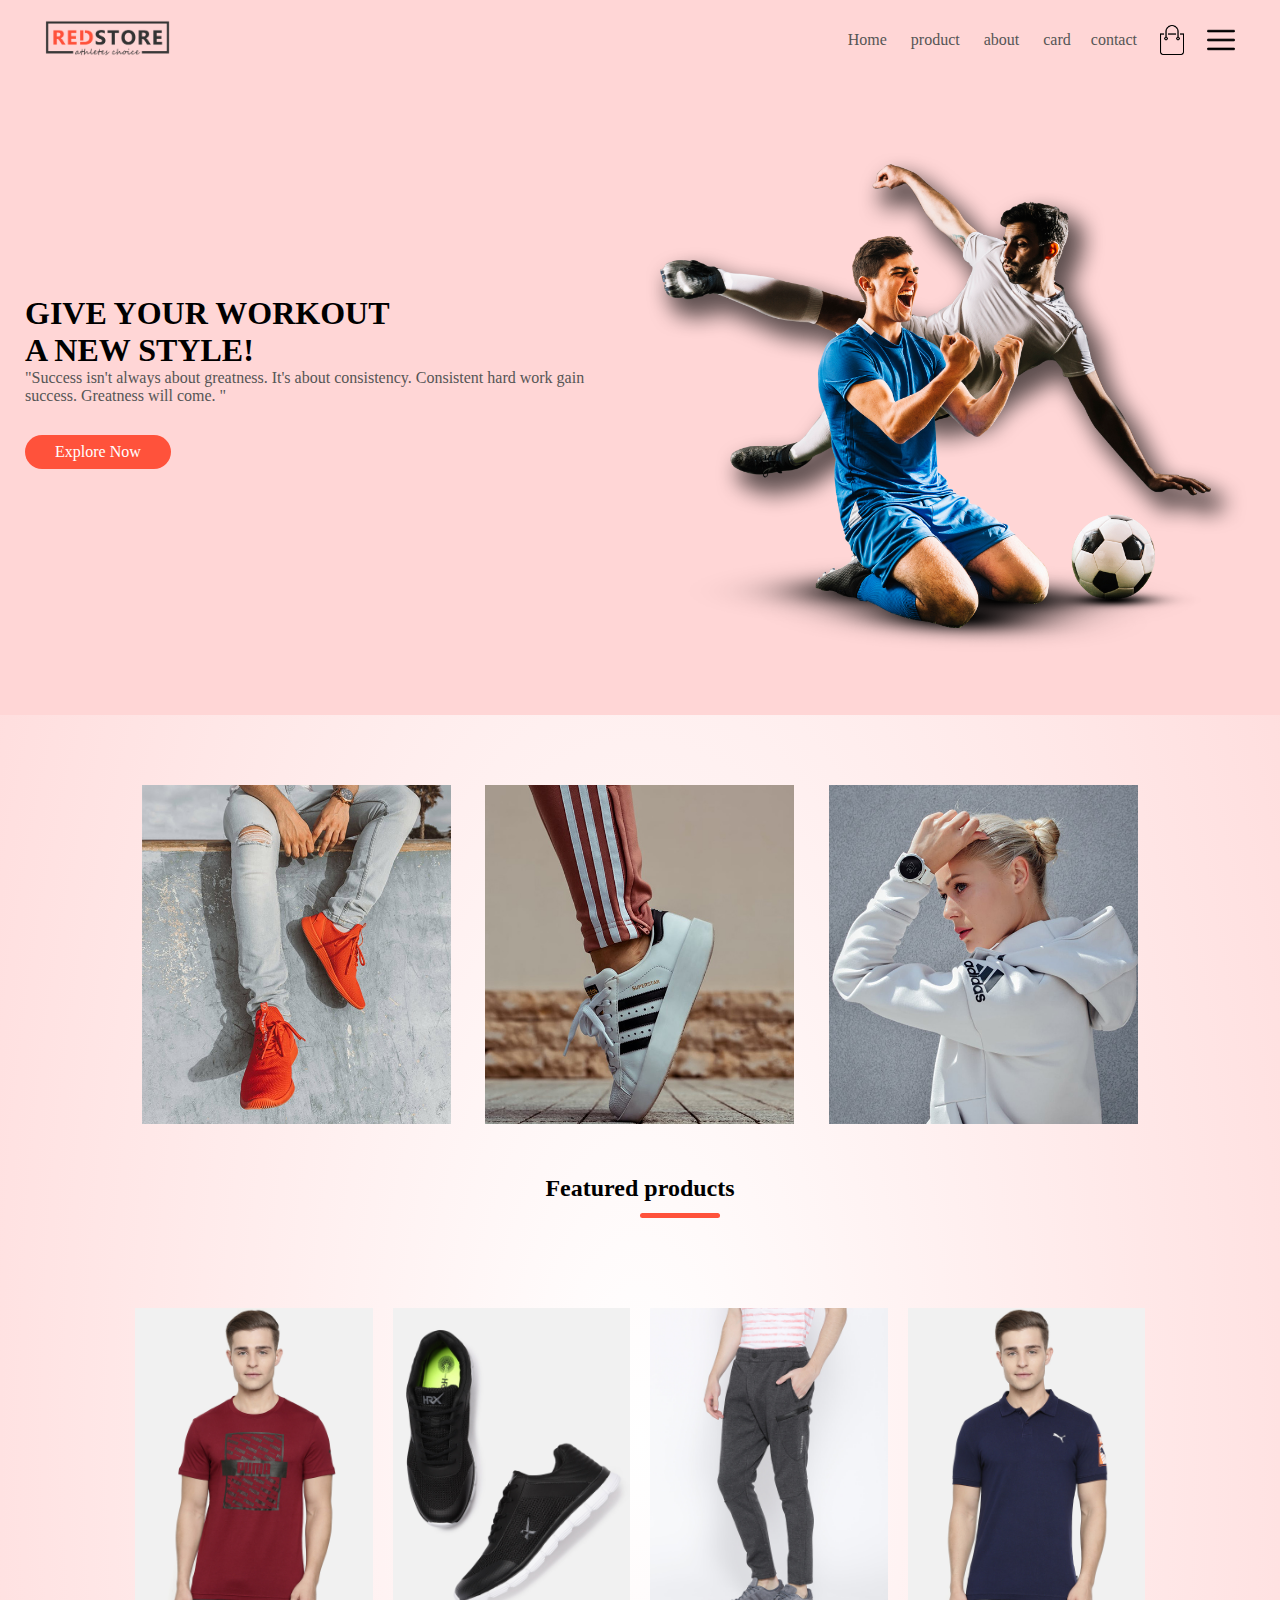
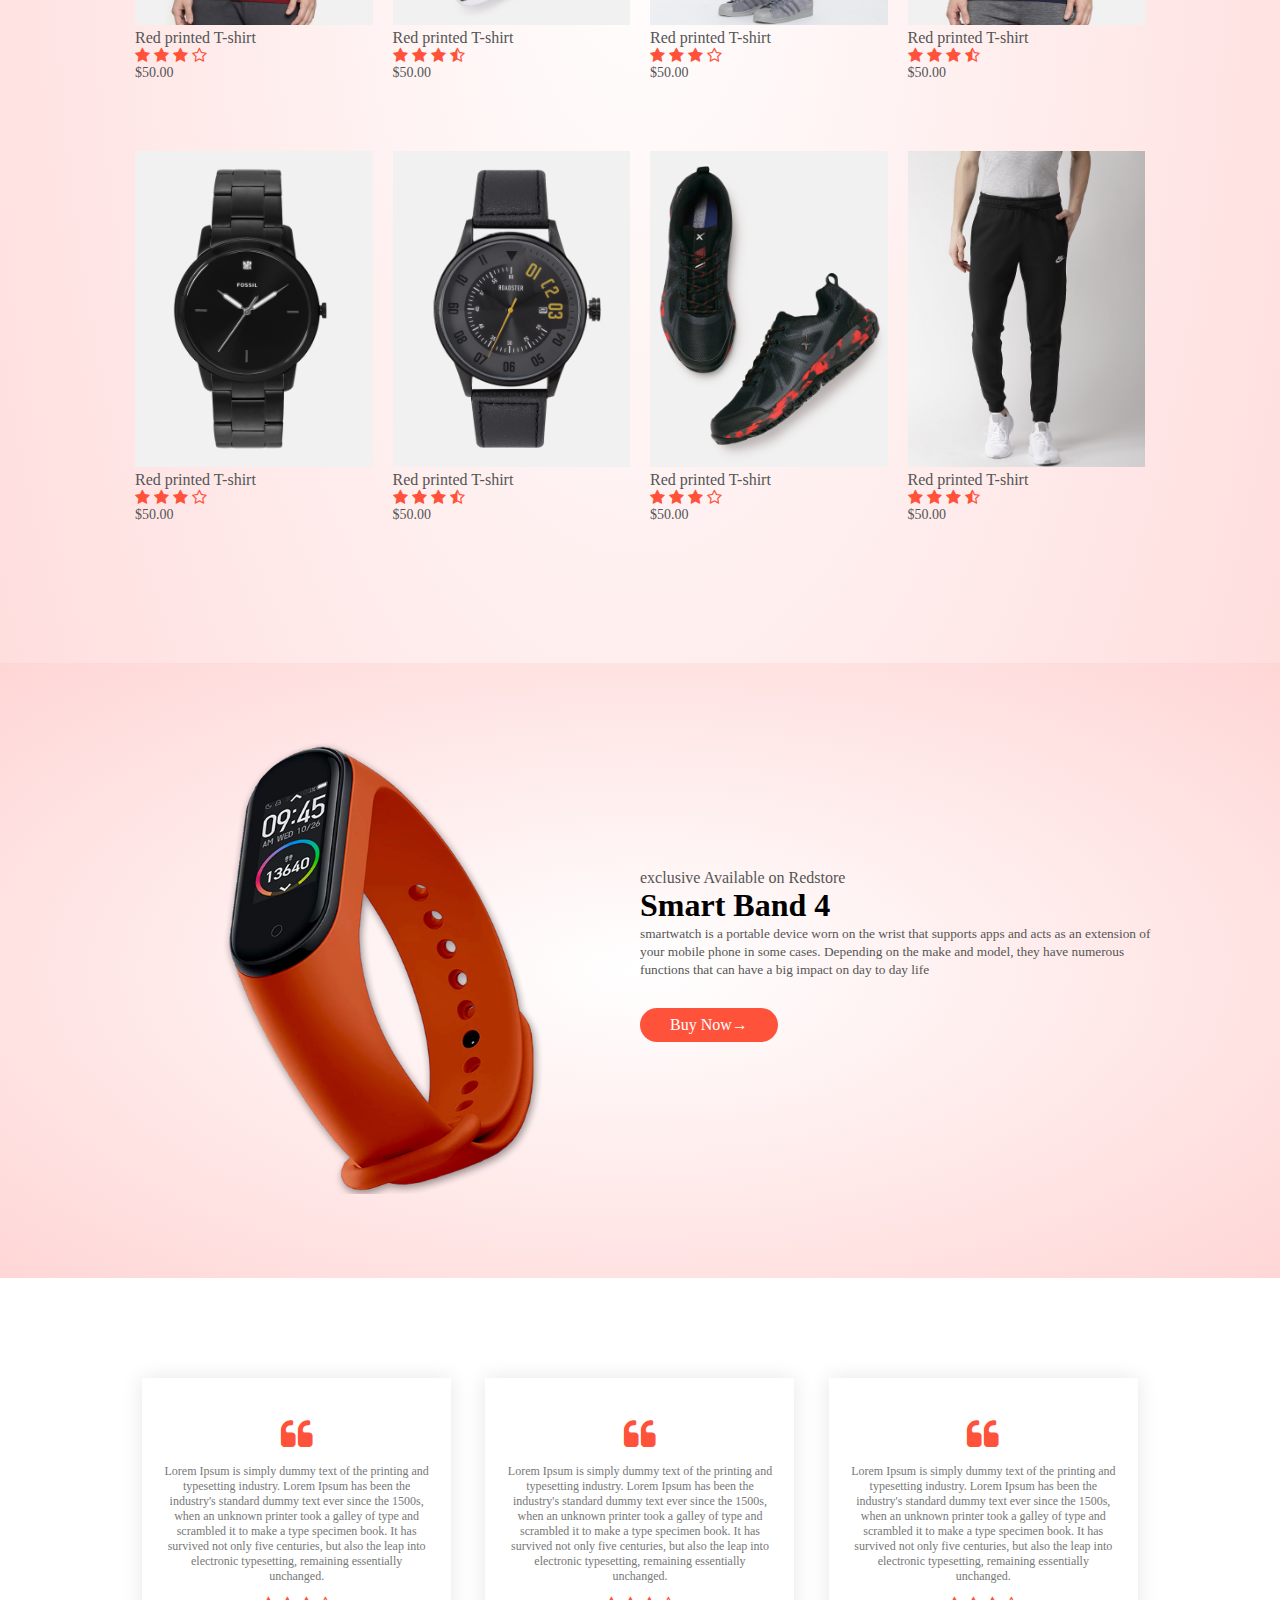
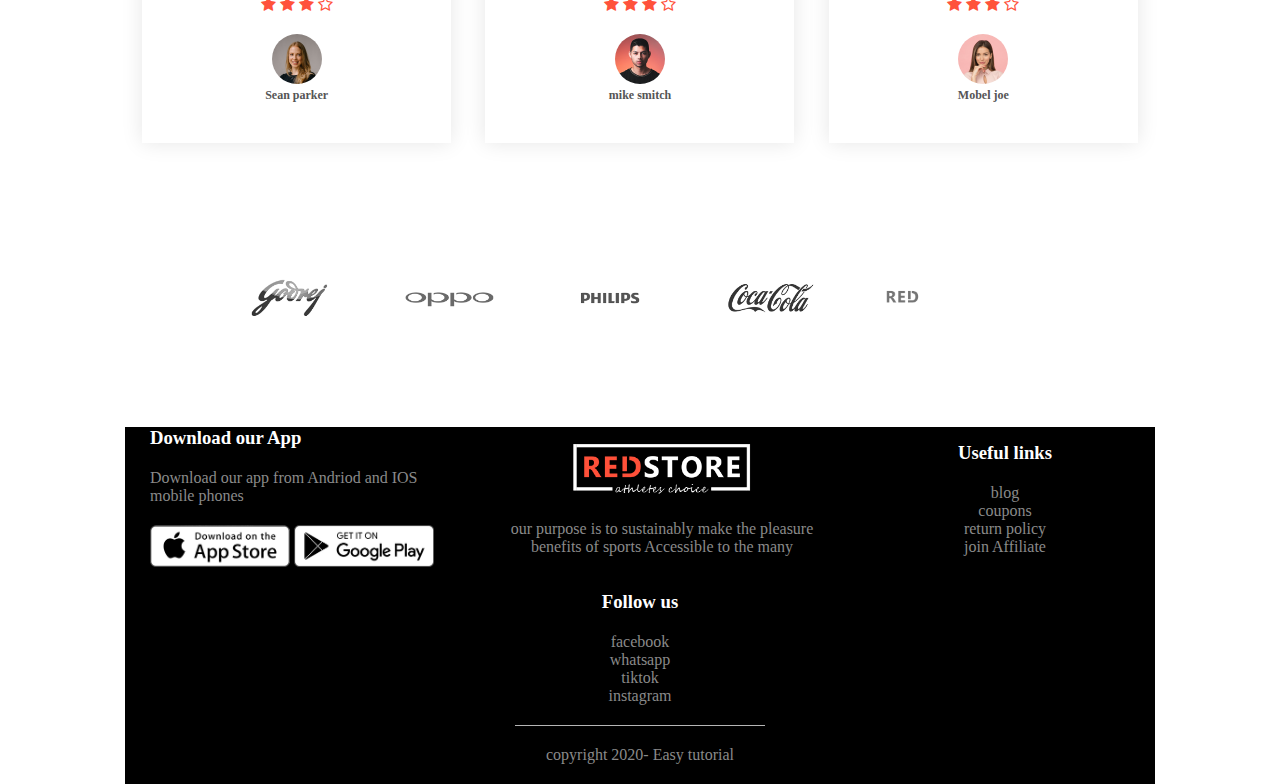
<file: index.html>
<!DOCTYPE html>
<html lang="en">
<head>
    <meta charset="UTF-8">
    <meta name="viewport" content="width=device-width>, initial-scale=1.0">
    <title>Document</title>
    
    <link rel="stylesheet" href="https://cdnjs.cloudflare.com/ajax/libs/font-awesome/4.7.0/css/font-awesome.min.css">
    <link rel="stylesheet" href="style.css">
</head>
<body>
    <div class="header">
    <div class="container">
    <div class="navbar">
        <div class="logo">
            <img src="images/logo.png" width="125px">
        </div>
        <nav>
        <ul id="menuitems">
            <li><a href="">Home</a></li>
            <li><a href="http://127.0.0.1:5500/product.html">product </a></li>
            <li><a href="http://127.0.0.1:5500/about.html">about</a></li>
           <li><a href="http://127.0.0.1:5500/card.html">card</a>
            <li><a href="http://127.0.0.1:5500/contact.html">contact</a></li>
            

        </ul>
        </nav>
        <img src="images/cart.png" width="30px" height="30px">
        <img src="images/menu.png" class="menu-icon "onclick="menutoggle()" >
    </div>
    
    <div class="row">
        <div class="col-2">
            <h1>GIVE YOUR WORKOUT<BR>A NEW STYLE!</h1>
                <P>"Success isn't always about greatness. It's about consistency. Consistent
hard work gain success. Greatness will come.

"<br></P>
<a href="" class="btn">Explore Now   </a>
        </div>
<div class="col-2">
<img src="images/image1.png"  >
    </div>
        </div>
    </div>
<!---featured categroies---------->
<div class="categroies">
    <div class="small-container">
    <div class="row">
        <div class="col-3">
            <img src="images/category-1.jpg" >
        </div>
        <div class="col-3">
        <img src="images/category-2.jpg" >
        </div>
        
        <div class="col-3">
        <img src="images/category-3.jpg" >
        </div>
        </div>
    </div>
    <!---featured products---------->
    <div class="small-container">
        <h2 class="tittle">Featured products</h2>
        <div class="row">
            <div class="col-4">
                <img src="images/product-1.jpg" >
                <h4>Red printed T-shirt</h4>
                <div class="rating">
            <i class="fa fa-star"></i>
                            <i class="fa fa-star"></i>
                            <i class="fa fa-star"></i>
                            <i class="fa fa-star-o"></i>
                </div>
                <p>$50.00</p>
            </div>

    <div class="col-4">
                <img src="images/product-2.jpg" >
                <h4>Red printed T-shirt</h4>
                <div class="rating">
            <i class="fa fa-star"></i>
                            <i class="fa fa-star"></i>
                            <i class="fa fa-star"></i>
                            <i class="fa fa-star-half-o"></i>
                </div>
                <p>$50.00</p>
                </div>

    <div class="col-4">
                <img src="images/product-3.jpg" >
                <h4>Red printed T-shirt</h4>
                <div class="rating">
            <i class="fa fa-star"></i>
                            <i class="fa fa-star"></i>
                            <i class="fa fa-star"></i>
                            <i class="fa fa-star-o"></i>
                </div>
                <p>$50.00</p>
                </div>

    <div class="col-4">
                <img src="images/product-4.jpg" >
                <h4>Red printed T-shirt</h4>
                <div class="rating">
            <i class="fa fa-star"></i>
                            <i class="fa fa-star"></i>
                            <i class="fa fa-star"></i>
                            <i class="fa fa-star-half-o"></i>
                </div>
                <p>$50.00</p>
    </div>
        <div class="col-4">
                <img src="images/product-8.jpg" >
                <h4>Red printed T-shirt</h4>
                <div class="rating">
            <i class="fa fa-star"></i>
                            <i class="fa fa-star"></i>
                            <i class="fa fa-star"></i>
                            <i class="fa fa-star-o"></i>
                </div>
                <p>$50.00</p>
            </div>

    <div class="col-4">
                <img src="images/product-9.jpg" >
                <h4>Red printed T-shirt</h4>
                <div class="rating">
            <i class="fa fa-star"></i>
                            <i class="fa fa-star"></i>
                            <i class="fa fa-star"></i>
                            <i class="fa fa-star-half-o"></i>
                </div>
                <p>$50.00</p>
                </div>

    <div class="col-4">
                <img src="images/product-10.jpg" >
                <h4>Red printed T-shirt</h4>
                <div class="rating">
            <i class="fa fa-star"></i>
                            <i class="fa fa-star"></i>
                            <i class="fa fa-star"></i>
                            <i class="fa fa-star-o"></i>
                </div>
                <p>$50.00</p>
                </div>

    <div class="col-4">
                <img src="images/product-12.jpg" >
                <h4>Red printed T-shirt</h4>
                <div class="rating">
            <i class="fa fa-star"></i>
                            <i class="fa fa-star"></i>
                            <i class="fa fa-star"></i>
                            <i class="fa fa-star-half-o"></i>
                </div>
                <p>$50.00</p>
                </div>
        </div>
        </div>
</div>
        <!----------offer----------->
<div class="offer">
    <div class="small-container">
        <div class="row">
            <div class="col-2">
                <img src="images/exclusive.png"class="offer-img" >
            </div>
            <div class="col-2">
        <p>exclusive Available on Redstore</p>
        <h1>Smart Band 4</h1>
        <small> smartwatch is a portable device worn on the wrist that supports apps and acts as an extension of your mobile phone in some cases. Depending on the make and model, they have numerous functions that can have a big impact on day to day life
</small><br>
<a href="" class="btn"> Buy Now&#8594;</a>

        </div>
    </div>
</div>
</div>
    </div>
   <!--------test-imonial----->
<div class="test-imonial">
    <div class="small-container">
        <div class="row">
            <div class="col-3">
            <i class="fa fa-quote-left"></i>

                <p>Lorem Ipsum is simply dummy text of the printing and typesetting industry. Lorem Ipsum has been the industry's standard dummy text ever since the 1500s, when an unknown printer took a galley of type and scrambled it to make a type specimen book. It has survived not only five centuries, but also the leap into electronic typesetting, remaining essentially unchanged. 

</p>
                <div class="rating">
            <i class="fa fa-star"></i>
                            <i class="fa fa-star"></i>
                            <i class="fa fa-star"></i>
                            <i class="fa fa-star-o"></i>
                </div>
                <img src="images/user-1.png">
                <h3>Sean parker</h3>

            </div>
                        <div class="col-3">
            <i class="fa fa-quote-left"></i>

                            <p>Lorem Ipsum is simply dummy text of the printing and typesetting industry. Lorem Ipsum has been the industry's standard dummy text ever since the 1500s, when an unknown printer took a galley of type and scrambled it to make a type specimen book. It has survived not only five centuries, but also the leap into electronic typesetting, remaining essentially unchanged. </p>



                <div class="rating">
            <i class="fa fa-star"></i>
                            <i class="fa fa-star"></i>
                            <i class="fa fa-star"></i>
                            <i class="fa fa-star-o"></i>
                </div>
                <img src="images/user-2.png">
                <h3>mike smitch</h3>

        </div>
                    <div class="col-3">
            <i class="fa fa-quote-left"></i>

                <p>Lorem Ipsum is simply dummy text of the printing and typesetting industry. Lorem Ipsum has been the industry's standard dummy text ever since the 1500s, when an unknown printer took a galley of type and scrambled it to make a type specimen book. It has survived not only five centuries, but also the leap into electronic typesetting, remaining essentially unchanged. 

</p>
                <div class="rating">
            <i class="fa fa-star"></i>
                            <i class="fa fa-star"></i>
                            <i class="fa fa-star"></i>
                            <i class="fa fa-star-o"></i>
                </div>
                <img src="images/user-3.png">
                <h3>Mobel joe</h3>

    </div>
    <!------Brand------->
    <div class="brand">
        <div class="small-container">
            <div class="row">
                <div class="col-5">
            <img src="images/logo-godrej.png" >
            </div>
                            <div class="col-5">
            <img src="images/logo-oppo.png" >
            </div>
                            <div class="col-5">
            <img src="images/logo-philips.png" >
            </div>
           <div class="col-5">
            <img src="images/logo-coca-cola.png" >
            </div>

           <div class="col-5">
            <img src="images/logo-white.png" >
            </div>


        </div>
    </div>

</div>
<!-----footer------>
<div class="footer">
    <div class="small-container">
        <div class="row">
            <div class="footer-col-1">
            <h3>Download our App</h3>
            <p>Download our app from Andriod and IOS mobile phones </p>  
            <div class="app-logo">
                <img src="images/app-store.png">
                <img src="images/play-store.png" >
            </div>  
            </div>
<div class="footer-col-2">
    <img src="images/logo-white.png">
                <p>our purpose is to sustainably make the pleasure <br> benefits of sports Accessible to the many</p>    

</div>
            
            <div class="footer-col-3">
<h3>Useful links</h3>
<ul>
    <li>blog</li>
    <li>coupons</li>
    <li>return policy</li>
    <li> join Affiliate</li>

</ul>  
</div>
<div class="footer-col-4">
    <h3>Follow us</h3>
<ul>
    <li>facebook</li>
    <li>whatsapp</li>
    <li>tiktok</li>
    <li> instagram</li>

</ul>  
<div>
    <hr>
<p class="copy-right
">copyright 2020- Easy tutorial</p>
        </div>
</div>
<!------------js for toggle menu---->
<script>
    var menuitems=Document.getElementByid("Menuitems");
    menuitems.style.maxheight="0px";
    function menutoggle() {
        if(Menuitems.style.maxheight=="0px")
    
     {
            Menuitems.style.maxheight=="0px"

}
}
</script>
</html>
</file>
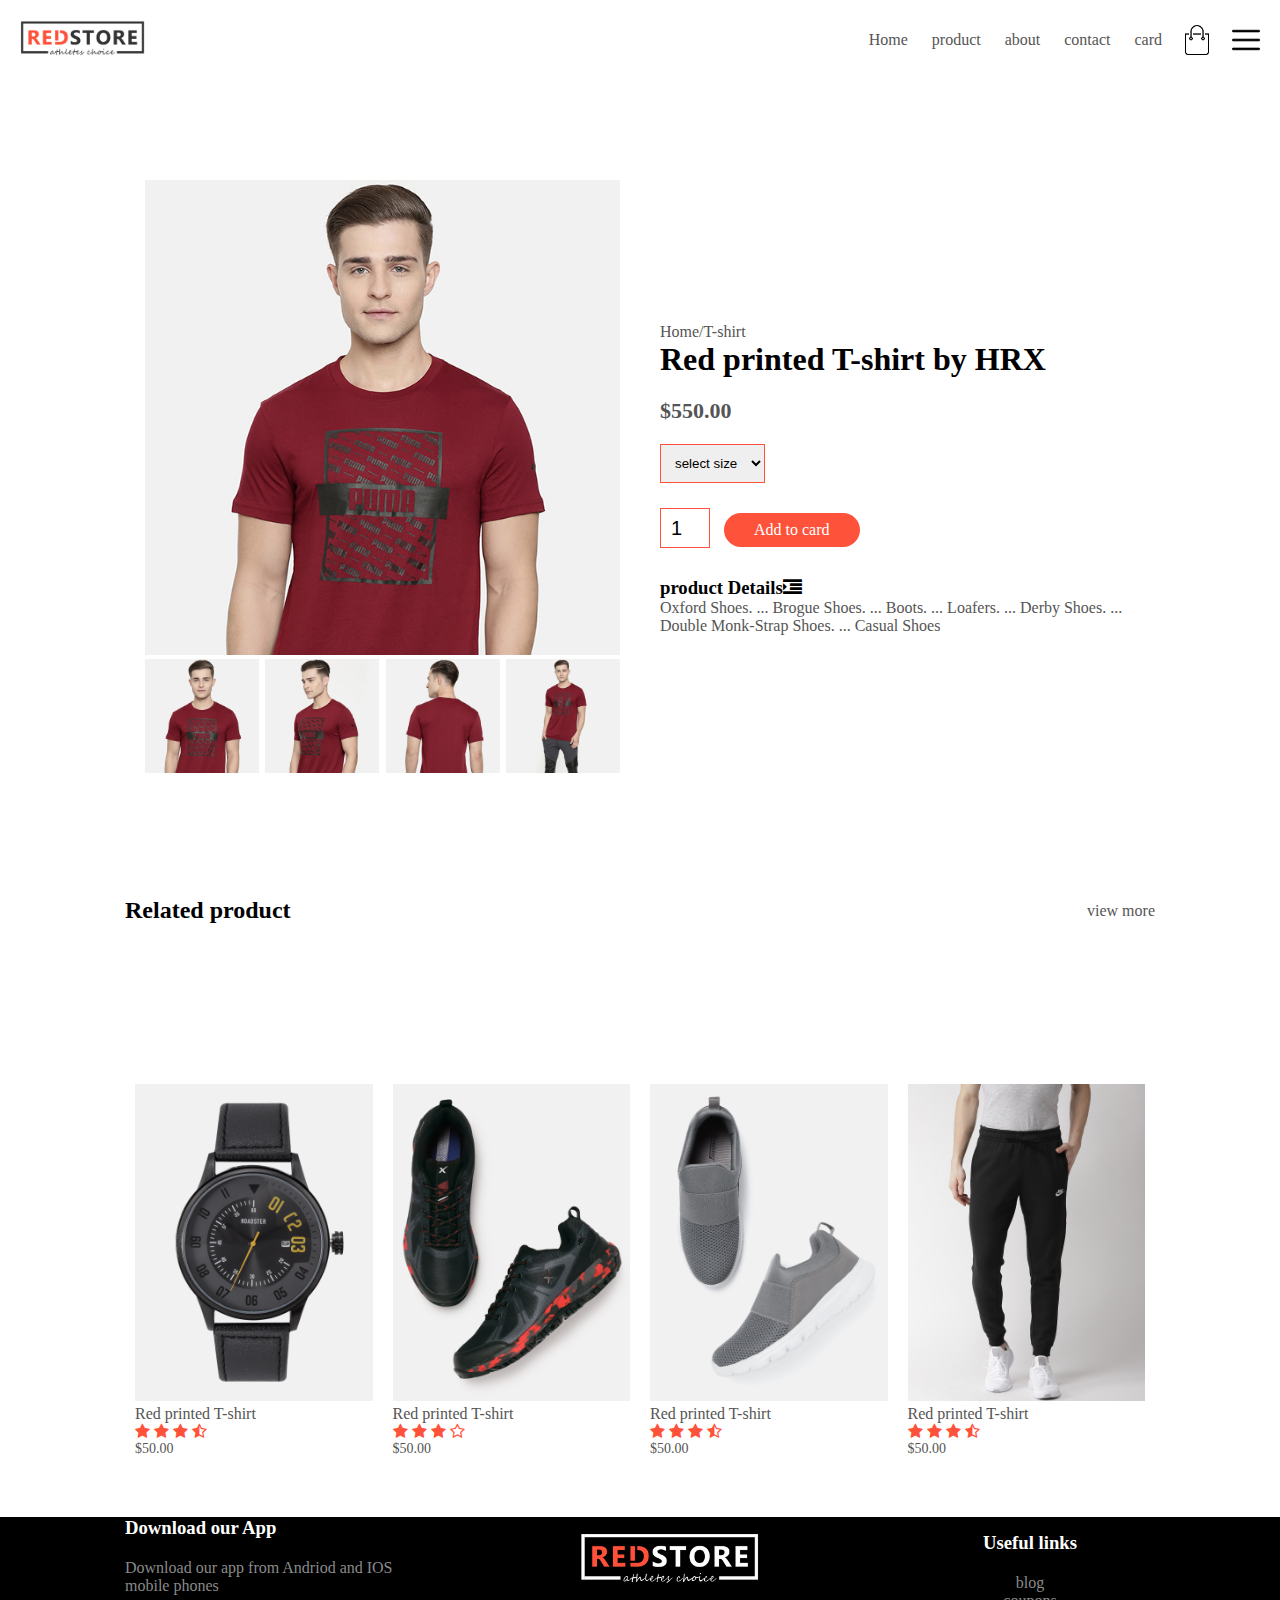
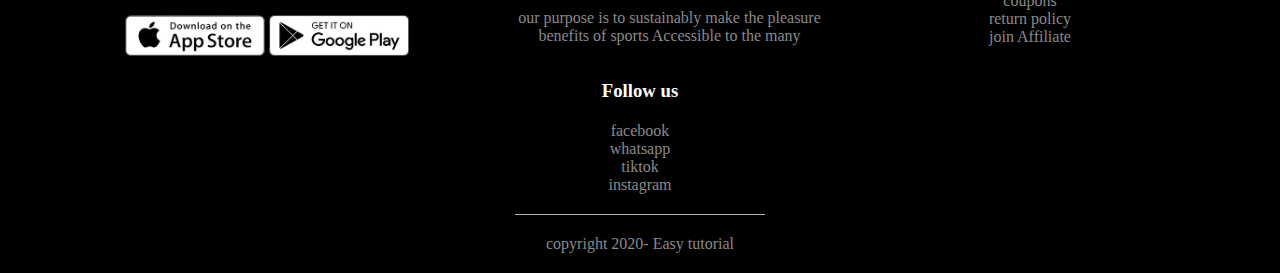
<file: About.html>
<!DOCTYPE html>
<html lang="en">
<head>
    <meta charset="UTF-8">
    <meta name="viewport" content="width=device-width>, initial-scale=1.0">
    <title>product</title>
    
    <link rel="stylesheet" href="https://cdnjs.cloudflare.com/ajax/libs/font-awesome/4.7.0/css/font-awesome.min.css">
    <link rel="stylesheet" href="style.css">
</head>
<body>
    
    <div class="navbar">
        <div class="logo">
            <img src="images/logo.png" width="125px">
        </div>
        <nav>
        <ul id="menuitems">
            <li><a href="">Home</a></li>
            <li><a href="">product </a></li>
            <li><a href="">about</a></li>
           <li><a href="">contact </a></li>
            <li><a href="">card</a></li>

        </ul>
        </nav>
        <img src="images/cart.png" width="30px" height="30px">
        <img src="images/menu.png" class="menu-icon "onclick="menutoggle()" >
    </div>
     </div>
    <!----------single product details ----->
    <div class="small-container single-product" >
        <div class="row">
            <div class="col-2"> 
               <img src="images/gallery-1.jpg" width="100%" id="productimg">
              <div class="small-img-row">
                <div class="small-img-col">
                    <img src="images/gallery-1.jpg" width="100%" class="smallimg">
          </div>
               <div class="small-img-col">
                    <img src="images/gallery-2.jpg" width="100%" class="smallimg">
          </div>
               <div class="small-img-col">
            <img src="images/gallery-3.jpg" width="100%" class="smallimg">
          </div>
          <div class="small-img-col">
            <img src="images/gallery-4.jpg" width="100%" class="smallimg">
          </div>
              </div>
            </div>
 <div class="col-2">
<p>Home/T-shirt</p>
<h1>Red printed T-shirt by HRX</h1>
<h4>$550.00</h4>
<select>
    <option>select size </option>
        <option>XXL </option>
    <option>XL </option>
    <option>Medium</option> 
        <option>small</option>
</select>
<input type="number" value="1">
<a href="" class="btn">Add to card</a>
<h3>product Details<i class="fa fa-indent"></i></h3>
<p>Oxford Shoes. ...
Brogue Shoes. ...
Boots. ...
Loafers. ...
Derby Shoes. ...
Double Monk-Strap Shoes. ...
Casual Shoes</p>
    </div>
        </div>
    </div>  
    
    <!-----title------>
    <div class="small-container">
        <div class=" row row-2">
            <h2>Related product</h2>
            <p>view more</p>

        </div>
    </div>
    <!-----product------>
     <div class="small-container">
        <div class="row  row-2">
            
        </div>
        <div class="row">
             <div class="col-4">
                <img src="images/product-9.jpg" >
                <h4>Red printed T-shirt</h4>
                <div class="rating">
            <i class="fa fa-star"></i>
                            <i class="fa fa-star"></i>
                            <i class="fa fa-star"></i>
                            <i class="fa fa-star-half-o"></i>
                </div>
                <p>$50.00</p>
                </div>
     <div class="col-4">
                <img src="images/product-10.jpg" >
                <h4>Red printed T-shirt</h4>
                <div class="rating">
            <i class="fa fa-star"></i>
                            <i class="fa fa-star"></i>
                            <i class="fa fa-star"></i>
                            <i class="fa fa-star-o"></i>
                </div>
                <p>$50.00</p>
                </div>
                  <div class="col-4">
                <img src="images/product-11.jpg" >
                <h4>Red printed T-shirt</h4>
                <div class="rating">
            <i class="fa fa-star"></i>
                            <i class="fa fa-star"></i>
                            <i class="fa fa-star"></i>
                            <i class="fa fa-star-half-o"></i>
                </div>
                <p>$50.00</p>
                </div>

    <div class="col-4">
                <img src="images/product-12.jpg" >
                <h4>Red printed T-shirt</h4>
                <div class="rating">
            <i class="fa fa-star"></i>
                            <i class="fa fa-star"></i>
                            <i class="fa fa-star"></i>
                            <i class="fa fa-star-half-o"></i>
                </div>
                <p>$50.00</p>
                </div>
        </div>
        </div>
        

       <!-----footer------>
<div class="footer">
    <div class="small-container">
        <div class="row">
            <div class="footer-col-1">
            <h3>Download our App</h3>
            <p>Download our app from Andriod and IOS mobile phones </p>  
            <div class="app-logo">
                <img src="images/app-store.png">
                <img src="images/play-store.png" >
            </div>  
            </div>
<div class="footer-col-2">
    <img src="images/logo-white.png">
                <p>our purpose is to sustainably make the pleasure <br> benefits of sports Accessible to the many</p>    

</div>
            
            <div class="footer-col-3">
<h3>Useful links</h3>
<ul>
    <li>blog</li>
    <li>coupons</li>
    <li>return policy</li>
    <li> join Affiliate</li>

</ul>  
</div>
<div class="footer-col-4">
    <h3>Follow us</h3>
<ul>
    <li>facebook</li>
    <li>whatsapp</li>
    <li>tiktok</li>
    <li> instagram</li>

</ul>  
<div>
    <hr>
<p class="copy-right
">copyright 2020- Easy tutorial</p>
        </div>
</div>
<!------------js for toggle menu---->
<script>
    var menuitems=Document.getElementByid("Menuitems");
    menuitems.style.maxheight="0px";
    function menutoggle() {
        if(Menuitems.style.maxheight=="0px")
    
     {
            Menuitems.style.maxheight=="0px"

}
}
</script>
<!----js for product gallery---->
<script>
    var productimg =document.getElementById("productimg");
    var smallimg=document.getElementByIdclassName("smallimg");
    smallimg[0].onclick=function(){
        productimg.src=[0].src;
        }
        smallimg[1].onclick=function(){
        productimg.src=[1].src;
        }
        smallimg[2].onclick=function(){
        productimg.src=[2].src;
        }
        smallimg[3].nclick=function(){
        productimg.src=[3].src;
        }
</script>
</html>
</file>
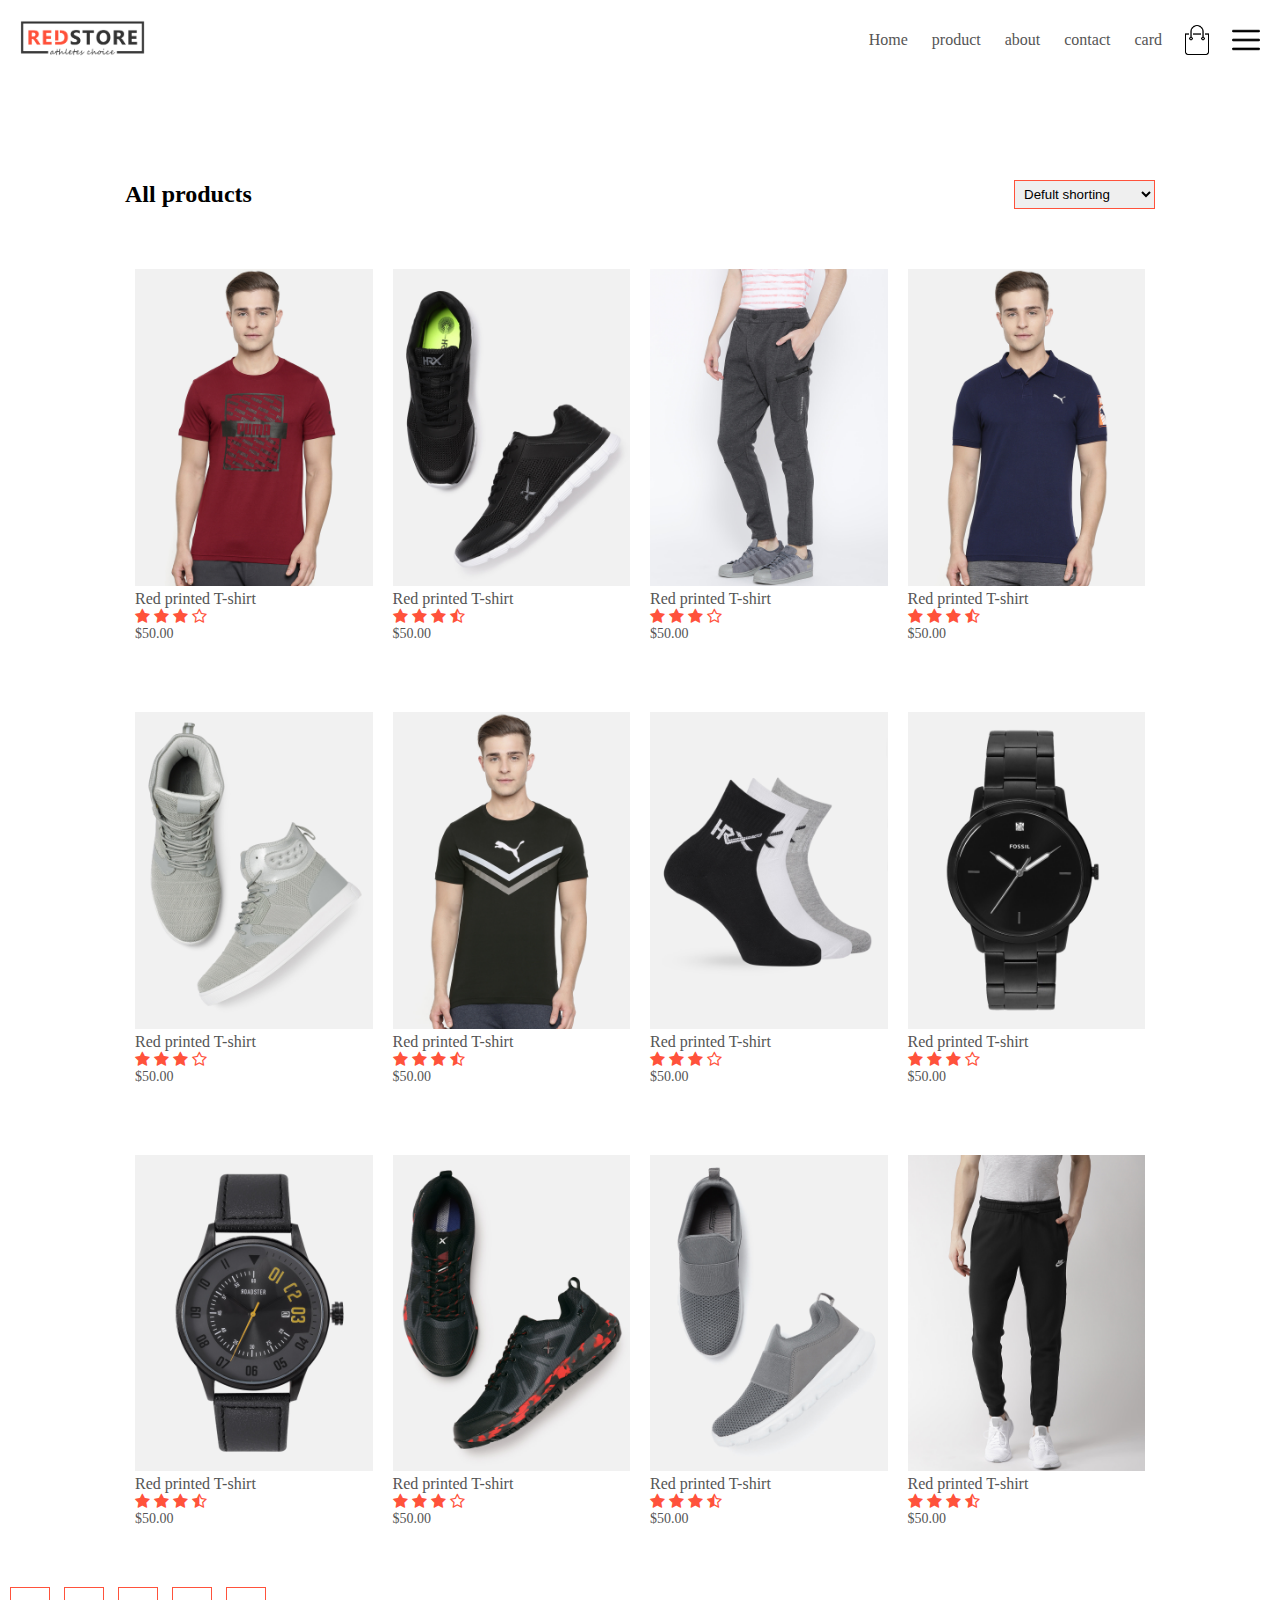
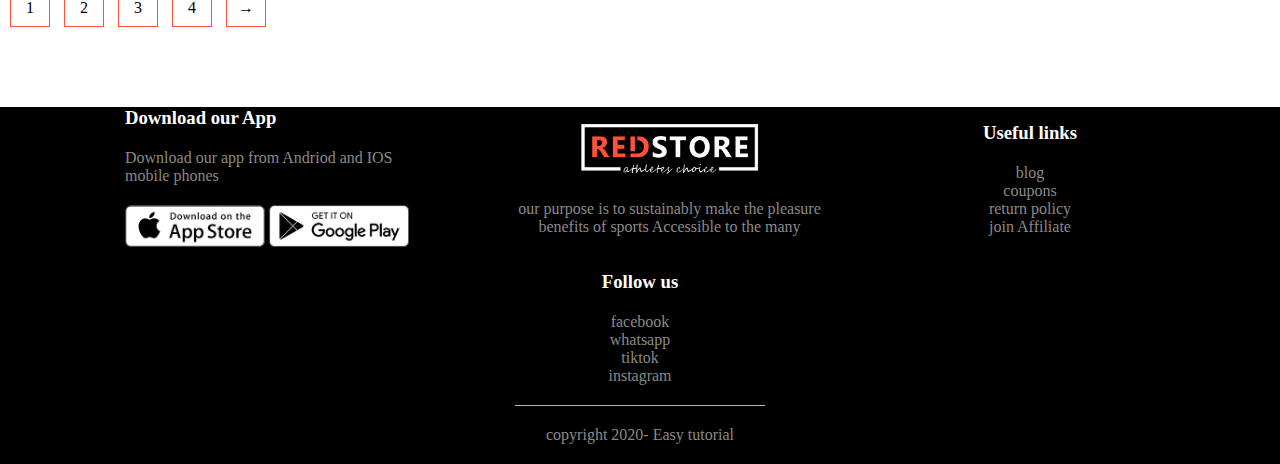
<file: product.html>
<!DOCTYPE html>
<html lang="en">
<head>
    <meta charset="UTF-8">
    <meta name="viewport" content="width=device-width>, initial-scale=1.0">
    <title>product</title>
    
    <link rel="stylesheet" href="https://cdnjs.cloudflare.com/ajax/libs/font-awesome/4.7.0/css/font-awesome.min.css">
    <link rel="stylesheet" href="style.css">
</head>
<body>
    
    <div class="navbar">
        <div class="logo">
            <img src="images/logo.png" width="125px">
        </div>
        <nav>
        <ul id="menuitems">
            <li><a href="">Home</a></li>
            <li><a href="">product </a></li>
            <li><a href="">about</a></li>
           <li><a href="">contact </a></li>
            <li><a href="">card</a></li>

        </ul>
        </nav>
        <img src="images/cart.png" width="30px" height="30px">
        <img src="images/menu.png" class="menu-icon "onclick="menutoggle()" >
    </div>
     </div>
     
     <div class="small-container">
        <div class="row  row-2">
            <h2>All products</h2>
            <select>
                <option>Defult shorting</option>
                <option>short by price</option>
                <option>short by popularity</option>
                <option>short by rating</option>
            </select>
        </div>
        
        <div class="row">
            <div class="col-4">
                <img src="images/product-1.jpg" >
                <h4>Red printed T-shirt</h4>
                <div class="rating">
            <i class="fa fa-star"></i>
                            <i class="fa fa-star"></i>
                            <i class="fa fa-star"></i>
                            <i class="fa fa-star-o"></i>
                </div>
                <p>$50.00</p>
            </div>

    <div class="col-4">
                <img src="images/product-2.jpg" >
                <h4>Red printed T-shirt</h4>
                <div class="rating">
            <i class="fa fa-star"></i>
                            <i class="fa fa-star"></i>
                            <i class="fa fa-star"></i>
                            <i class="fa fa-star-half-o"></i>
                </div>
                <p>$50.00</p>
                </div>

    <div class="col-4">
                <img src="images/product-3.jpg" >
                <h4>Red printed T-shirt</h4>
                <div class="rating">
            <i class="fa fa-star"></i>
                            <i class="fa fa-star"></i>
                            <i class="fa fa-star"></i>
                            <i class="fa fa-star-o"></i>
                </div>
                <p>$50.00</p>
                </div>

    <div class="col-4">
                <img src="images/product-4.jpg" >
                <h4>Red printed T-shirt</h4>
                <div class="rating">
            <i class="fa fa-star"></i>
                            <i class="fa fa-star"></i>
                            <i class="fa fa-star"></i>
                            <i class="fa fa-star-half-o"></i>
                </div>
                <p>$50.00</p>
    </div>
     <div class="col-4">
                <img src="images/product-5.jpg" >
                <h4>Red printed T-shirt</h4>
                <div class="rating">
            <i class="fa fa-star"></i>
                            <i class="fa fa-star"></i>
                            <i class="fa fa-star"></i>
                            <i class="fa fa-star-o"></i>
                </div>
                <p>$50.00</p>
            </div>

    <div class="col-4">
                <img src="images/product-6.jpg" >
                <h4>Red printed T-shirt</h4>
                <div class="rating">
            <i class="fa fa-star"></i>
                            <i class="fa fa-star"></i>
                            <i class="fa fa-star"></i>
                            <i class="fa fa-star-half-o"></i>
                </div>
                <p>$50.00</p>
                </div> <div class="col-4">
                <img src="images/product-7.jpg" >
                <h4>Red printed T-shirt</h4>
                <div class="rating">
            <i class="fa fa-star"></i>
                            <i class="fa fa-star"></i>
                            <i class="fa fa-star"></i>
                            <i class="fa fa-star-o"></i>
                </div>
                <p>$50.00</p>
            </div>
                 <div class="col-4">
                <img src="images/product-8.jpg" >
                <h4>Red printed T-shirt</h4>
                <div class="rating">
            <i class="fa fa-star"></i>
                            <i class="fa fa-star"></i>
                            <i class="fa fa-star"></i>
                            <i class="fa fa-star-o"></i>
                </div>
                <p>$50.00</p>
            </div>

    <div class="col-4">
                <img src="images/product-9.jpg" >
                <h4>Red printed T-shirt</h4>
                <div class="rating">
            <i class="fa fa-star"></i>
                            <i class="fa fa-star"></i>
                            <i class="fa fa-star"></i>
                            <i class="fa fa-star-half-o"></i>
                </div>
                <p>$50.00</p>
                </div>
     <div class="col-4">
                <img src="images/product-10.jpg" >
                <h4>Red printed T-shirt</h4>
                <div class="rating">
            <i class="fa fa-star"></i>
                            <i class="fa fa-star"></i>
                            <i class="fa fa-star"></i>
                            <i class="fa fa-star-o"></i>
                </div>
                <p>$50.00</p>
                </div>
                  <div class="col-4">
                <img src="images/product-11.jpg" >
                <h4>Red printed T-shirt</h4>
                <div class="rating">
            <i class="fa fa-star"></i>
                            <i class="fa fa-star"></i>
                            <i class="fa fa-star"></i>
                            <i class="fa fa-star-half-o"></i>
                </div>
                <p>$50.00</p>
                </div>

    <div class="col-4">
                <img src="images/product-12.jpg" >
                <h4>Red printed T-shirt</h4>
                <div class="rating">
            <i class="fa fa-star"></i>
                            <i class="fa fa-star"></i>
                            <i class="fa fa-star"></i>
                            <i class="fa fa-star-half-o"></i>
                </div>
                <p>$50.00</p>
                </div>
        </div>
        </div>
        <div class="page-btn">
            <span>1</span>
            <span>2</span>
             <span>3</span>
            <span>4</span>
            <span> &#8594;</span>

        </div>
        </div>
        </div>
       <!-----footer------>
<div class="footer">
    <div class="small-container">
        <div class="row">
            <div class="footer-col-1">
            <h3>Download our App</h3>
            <p>Download our app from Andriod and IOS mobile phones </p>  
            <div class="app-logo">
                <img src="images/app-store.png">
                <img src="images/play-store.png" >
            </div>  
            </div>
<div class="footer-col-2">
    <img src="images/logo-white.png">
                <p>our purpose is to sustainably make the pleasure <br> benefits of sports Accessible to the many</p>    

</div>
            
            <div class="footer-col-3">
<h3>Useful links</h3>
<ul>
    <li>blog</li>
    <li>coupons</li>
    <li>return policy</li>
    <li> join Affiliate</li>

</ul>  
</div>
<div class="footer-col-4">
    <h3>Follow us</h3>
<ul>
    <li>facebook</li>
    <li>whatsapp</li>
    <li>tiktok</li>
    <li> instagram</li>

</ul>  
<div>
    <hr>
<p class="copy-right
">copyright 2020- Easy tutorial</p>
        </div>
</div>
<!------------js for toggle menu---->
<script>
    var menuitems=Document.getElementByid("Menuitems");
    menuitems.style.maxheight="0px";
    function menutoggle() {
        if(Menuitems.style.maxheight=="0px")
    
     {
            Menuitems.style.maxheight=="0px"

}
}
</script>
</html>
</file>
<file: style.css>
* {
    margin:0 ;
    padding:0 ;
    box-sizing: border-box;
}
.navbar {
display: flex;
align-items: center;
padding: 20px;
}
nav{
    flex:1;
    text-align: right;
}
 nav ul{
    display: inline-block;
    list-style-type: none;
} 
 nav ul li {
     display: inline-block;
     margin-right: 20px;
}   
 a{
    text-decoration: none;
    color: #555;
}
 p{
    color: #555;
}
.container {
    max-width: 1300px;
    margin: auto;
    padding-left: 25px;
    padding-right: 25px;  
    background: #ffd6d6;
      
}
.row {
    display: flex;
    align-items: center;
    flex-wrap: wrap;
    justify-content: space-around;
}
 .col-2 {
    flex-basis:50%;
    min-width:300px;   
}
 .col-2 img {
    max-width: 100%;
    padding: 50px 0;
}
.col_2 h1{  
 font-size: 50px;
 line-height: 60px;
 margin: 25px 0;
}
.btn {
    display: inline-block;
    background-color: #ff523b;
    color: #fff;
    padding:8px 30px ;
    margin: 30px 0;
    border-radius: 30px ;

}
.btn:hover {
    background: #563434;
}
.header{
    background: radial-gradient(#fff,#ffd6d6);
    background-color: pink;
}
.header row{
    margin-top: 70px 0;
}
 .categroies{
    margin: 70px 0;

}
.col-3{
    flex-basis: 30%;
    min-width: 250px;
    margin-bottom: 30px; 
}
.col-3 img {
width: 100%;
}
.small-container{
    max-width: 1080px;
    margin: auto;
    padding-left:25px ;
    padding-right:25px ;
}
.col-4{
    flex-basis: 25%;
    padding: 10px;
    min-width: 200px;
    margin-bottom: 50px;
    transition: transform 0.5s;
}
.col-4 img{
    width: 100%;
}
.tittle{
    text-align: center;
    margin: 0 auto 80px;
    position: relative;
    line-height: 60px;
    columns: #555;
}
.tittle::after {
    content: '';
    background: #ff523b;
    width: 80px;
    height: 5px;
    border-radius: 5px;
    position:absolute;
    bottom: 0;
    left: 50%;
    transform: translateX(-50);
}
h4{
    color: #555;
    font-weight: normal;
}
.col-4 p{
    font-size: 14px;
}
.rating .fa {
    color: #ff523b;
}
.col-4 :hover{
    transform: translateY(-5px);
     
}
.offer {
    background: radial-gradient(#fff,#ffd6d6);
        margin-top: 80px ;
        
        padding: 30px 0;

}
 col-2 .offer-img{
padding: 50px;

}
small{
    color: #555;
}

/*-----------test-imonial-------*/
.test-imonial{
    padding-top: 100px;

}
.test-imonial .col-3 {
    text-align: center;
    padding: 40px 20px;
    transition:transform 0.5s;
    cursor: pointer;
    box-shadow: 0 0 20px 0px  rgb(0, 0, 0 ,0.1);
    
}
.test-imonial .col-3 img{
    width: 50px;
    margin-top: 20px;
    border-radius:50%;
    
}
.test-imonial .col-3:hover {
    transform: translateY(-10px);
}
.fa-quote-left {
font-size: 34px;
color: #ff523b;
}
.col-3 p {
font-size: 12px;
color: #777;
margin: 12px 0;
}
.test-imonial .col-3 h3{
font-weight:600px ;
color: #555;
font-size: 12px;
}
/*-------brands-------*/
.brand {
   margin: 100px auto; 
}
.col-5 {
    width: 160px;
}
.col-5 img{
    width: 100px;
    cursor: pointer;
    filter: grayscale(100%);
}
.col-5 img:hover{
    filter: grayscale(100%);
}
/*-----footer-----*/
.footer{
    background-color: black;
    color: #8a8a8a;
    font-weight: 14px;
    
    margin: 0 0 0 0;

}
.footer p{
        color: #8a8a8a;

}
.footer h3{
    color:white;
    margin-bottom: 20px;

    
}
.footer-col-1,.footer-col-2,.footer-col-3, .footer-col-4{
    min-width: 250px;
    margin-bottom: 20px;
}
.footer-col-1{
    flex-basis: 30%;
}
.footer-col-2{
    flex: 1;
    text-align: center;

}
.footer-col-2 img{
    width: 180px;
    margin-bottom: 20px;
}
.footer-col-3,.footer-col-4{
    flex-basis: 12%;
    text-align: center;
}
ul{
    list-style-type: none;
}
.app-logo{
   margin-top: 20px; 
}
.app-logo img{
    width:140px ;
}
.footer hr{
    border: none;
    background: #b5b5b5;
    height: 1px;
    margin: 20px 0;
}
.copyright{
text-align: center;

}
.menu-icon{
width: 28px;
    margin-left: 20px;

}
/*---------media query for menu--------*/
@media only screen and (max-width:800px){
    nav ul {
        position: absolute;
        top: 70px;
        left: 0;
        background: #333;
        width: 100%;
        overflow: hidden;
        transition: max-height 0.5s;

    }
    nav ul li{
        display: block;
        margin-right: 50px;
        margin-top: 10px;
        margin-bottom: 10px;
    }
    nav ul li a{
        color: #fff;
    }
    .menu-icons{
        display: block;
        cursor: pointer;
    }
}


/*------All products------*/
.row-2{
    justify-content: space-between;
    margin: 100px auto 50px;
}
select{
   border: 1px solid #ff523b; 
   padding: 5px;
}
select:focus{
    outline: none;
}
.page-btn{
    margin: 0 auto 80PX;


}
.page-btn span{
    display: inline-block;
    border: 1PX solid #ff523b;
    margin-left: 10px;
    height: 40px;
    width: 40px;
    text-align: center;
    line-height: 40px;
    cursor: pointer;
}
.page-btn span:hover{
background: #ff523b;
}
.single-product {
    margin-top: 80px;
}
 .single-product .col-2 img{
padding: 0;
 }
  .single-product .col-2 {
padding: 20px;
  }
   .single-product h4{
    margin: 20px 0;
    font-weight: bold;
    font-size: 22px;
   }
    .single-product select{
        display: block;
        padding: 10px;
        margin-top: 20px;
    }
     .single-product input{
        width: 50px;
        height: 40px;
        padding-left: 10px;
        font-size: 20px;
        margin-right: 10px;
        border: 1px solid #ff523b;
    
     }
      input:focus{
        outline: none;
      }
      .single-product.fa{
        color: #ff523b;
        margin-left:10px ;
      }
        .small-img-row{
            display: flex;
            justify-content: space-between;
        }
        .small-img-col{
            flex-basis: 24%;
            cursor: pointer;
        }
        /*------card items----*/
        .card-page{
            margin: 80px auto;
        }
        table{
            width: 100%;
            border-collapse: collapse;
        }
        .card-info{
            display: flex;
            flex-wrap: wrap;
        }
        th{
            text-align: left;
            padding: 5px;
            color: #fff;
            background: #ff523b;
            font-weight: normal;
        }
        td{
            padding: 10px 5px;
        }
        td input{
            width: 40px;
            height: 40px;
            padding: 5px;
        }
        td a{
            color: #ff523b;
            font-size: 12px;
        }
        td img{
            width: 80px;
            height: 80px;
            margin-right: 10px;
        }
        .total-price{
            display: flex;
            justify-content: flex-end;
        }

        .total-price table{
            border-top: 3px solid #ff523b;
            width: 100%;
            max-width: 350px;
        }
        td :last-child{
            text-align:right ;

        }
        th :last-child{
            text-align: right;
        }
        /*----account page-----*/
        .account-page{
            padding: 50px 0;
            background: radial-gradient(#fff,#ffd6d6);

        }
            .form-container{
                background: #fff;
                width: 300px;
                height: 400px;
                position: relative;
                text-align: center;
                padding: 20px 0;
                margin: auto;
                       box-shadow: 0 0 20px 0px rgba(0, 0,0 , 0.1);  
                 overflow: hidden; 
                 }
                 .form-container span{
                    font-weight: bold;
                    padding: 0 10px;
                    color: #555;
                    cursor: pointer;
                    width: 100px;
                    display: inline-block;
                    transition:transform(1s);
                
                 }
                 .form-btn{
                    display: inline-block;

                 }
                 .form-container form{
                    max-width: 300px;
                    padding: 0 20px ;
                    position: absolute;
                    top: 130px;
        
                 }
             form input{
                    width: 100%;
                    height: 30px;
                    margin: 10px 0;
                    padding: 0 10px;
                    border: 1px solid #ccc;
                 }
                 form .btn{
                    width: 100%;
                    border: none;
                    cursor:pointer;
                    margin: 10px 0;
                 }
                 form .btn:focus{
                    outline: none;
                 }
                #loginform{
                    left:-300px;
                }
                #regform{
                    left: 0;
                }
          form a{
              font-size: 12px;
                }
        #indicator{
          width: 100px;
          border: none;
          background: #ff523b;
          height: 3px;
          margin-top: 8px;
          transform: translateX(100px);
          transition: transform 1s ;
                }
/*---------media query for less than 600 screen size --------*/
 @media  only screen and (max-width:600px){
 .row {
    text-align:center ;
.col-2,.col-3,.col-4{
    flex-basis: 100px;
}
.single-product.row{
    text-align: left;
}
.single-product .col-2{
    padding: 20px 0;
}
.single-product h1 {
    font-size: 26px;
    line-height: 32px;
}
.card-info p{
    display: none;
}
 }
 }
</file>
